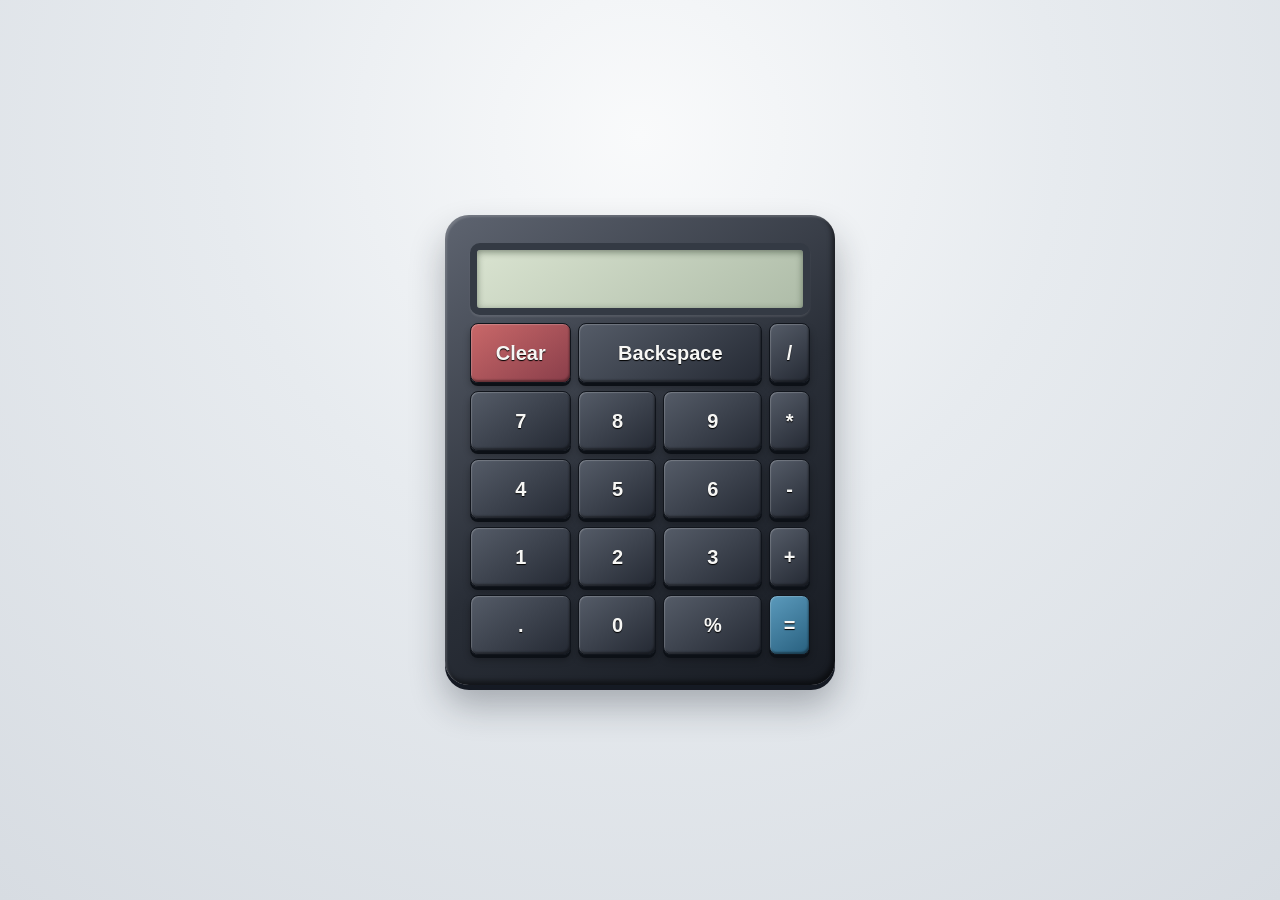
<file: index.html>
<!DOCTYPE html>
<html>
    <head>
            <title>Mathematics Calculator</title>
            <meta name="viewport" content="width=device-width, initial-scale=1.0">
            <link rel="stylesheet" type="text/css" href="style.css"> </link>
            <link rel="icon" href="favicon.png" type="image/png">
    </head>
    <body>
            <table>
                <tr> 
                    <td colspan="4"><input type="text" id="display" readonly></td>
                </tr>
                <tr> 
                    <td><button id="clear">Clear</button></td> 
                    <td colspan="2"><button id="backspace">Backspace</button></td>
                    <td><button class="operator" id="divide">/</button></td>
                </tr>
                <tr>
                    <td><button class="numbers">7</button></td> 
                    <td><button class="numbers">8</button></td> 
                    <td><button class="numbers">9</button></td> 
                    <td><button class="operator" id="multiply">*</button></td>
                </tr>
                <tr>
                    <td><button class="numbers">4</button></td> 
                    <td><button class="numbers">5</button></td> 
                    <td><button class="numbers">6</button></td> 
                    <td><button class="operator" id="subtract">-</button></td>
                </tr>
                <tr>
                    <td><button class="numbers">1</button></td> 
                    <td><button class="numbers">2</button></td> 
                    <td><button class="numbers">3</button></td> 
                    <td><button class="operator" id="plus">+</button></td>
                </tr>
                <tr>
                    <td><button class="operator" id="decimal">.</button></td> 
                    <td><button class="numbers">0</button></td> 
                    <td><button class="operator" id="percent">%</button></td> 
                    <td><button id="equals">=</button></td>
                </tr>
            </table>
    <script src="script.js"></script>        
    </body>
</html>
</file>
<file: style.css>
* {
    box-sizing: border-box;
}

body {
    align-items: center;
    justify-content: center;
    text-align: center;
    display: flex;
    min-height: 100vh;
    margin: 0;
    padding: 20px;
    background: radial-gradient(circle at 50% 15%, #f9fafb 0, #e7ebef 42%, #d7dce2 100%);
}

table {
    border: 0;
    border-collapse: separate;
    width: min(100%, 390px);
    font-size: 20px;
    padding: 20px 18px 22px;
    border-spacing: 7px 8px;
    text-align: center;
    border-radius: 24px;
    background: linear-gradient(145deg, #5e6470, #292e37 54%, #171b22);
    box-shadow: inset 2px 2px 2px rgba(255,255,255,.16), inset -3px -4px 5px rgba(0,0,0,.5), 0 20px 35px rgba(31,38,48,.32), 0 5px 0 #131720;
}

td {
    font-size: 20px;
    padding: 0;
    text-align: center;
}

button {
    width: 100%;
    height: 60px;
    font-size: 20px;
    cursor: pointer;
    border: 1px solid #11151c;
    border-radius: 8px;
    color: #f7f7f5;
    font-weight: 700;
    text-shadow: 0 1px 1px #000;
    background: linear-gradient(145deg, #555c68, #242933);
    box-shadow: inset 1px 1px 1px rgba(255,255,255,.2), inset -1px -2px 2px rgba(0,0,0,.4), 0 3px 0 #0c1016, 0 5px 7px rgba(0,0,0,.28);
    transition: transform .08s ease, box-shadow .08s ease, background .15s ease;
}

button:hover {
    background: linear-gradient(145deg, #686f7b, #303641);
}

button:active {
    transform: translateY(3px);
    box-shadow: inset 1px 2px 3px rgba(0,0,0,.5), 0 1px 0 #0c1016;
}

input {
    width: 100%;
    height: 72px;
    font-size: 35px;
    text-align: right;
    font-family: "Courier New", monospace;
    font-weight: 700;
    letter-spacing: 2px;
    color: #172017;
    padding: 10px 12px;
    border: 7px solid #343a44;
    border-radius: 10px;
    background: linear-gradient(145deg, #d9e3d0, #aebca8);
    box-shadow: inset 0 2px 7px rgba(22,38,24,.48), 0 2px 2px rgba(255,255,255,.1);
}

#clear {
    background: linear-gradient(145deg, #c96869, #893e4a);
}

#equals {
    background: linear-gradient(145deg, #5b9abc, #28607f);
}

#equals:hover {
    background: linear-gradient(145deg, #6eaccd, #347493);
}

@media (max-width: 480px) {
    body { padding: 10px; }
    table { width: 100%; max-width: 100%; padding: 15px 12px 17px; border-spacing: 5px 6px; }
    button { height: 50px; font-size: 16px; }
    input { height: 62px; font-size: 24px; border-width: 6px; }
}
</file>
